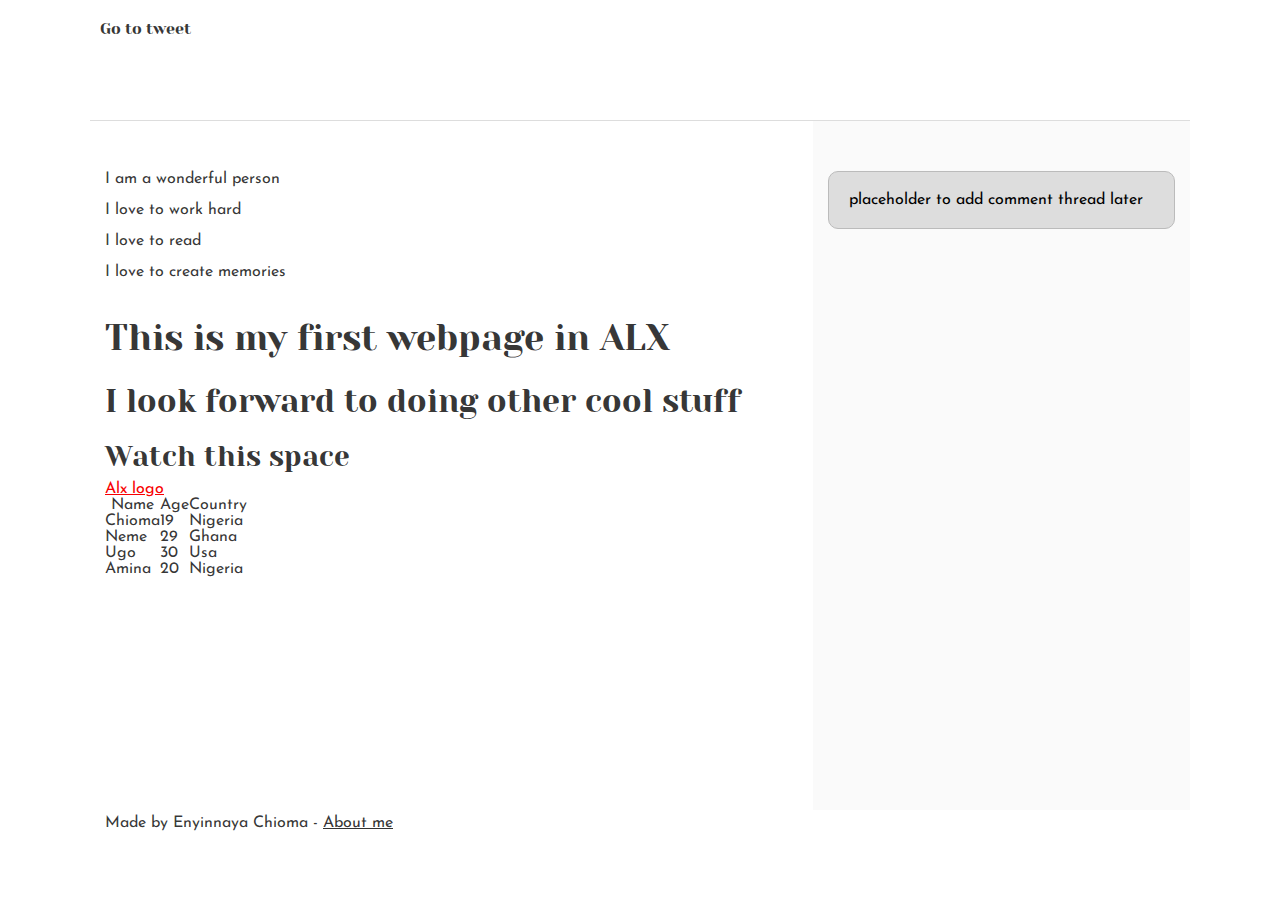
<file: css_basic/index.html>
<!DOCTYPE html>
<html lang="en">
<head>
  <meta charset="UTF-8">
  <meta name="viewport" content="width=device-width, initial-scale=1.0">
  <link href="base.css" rel="stylesheet">
<link href="styles.css" rel="stylesheet">
  <title>Document</title>
</head>
<body class="works_on_smartphone">

  <header>
    <ul>
      <li> <a href="tweets.html">Go to tweet</a></li>
    </ul>
  </header>
  <main>
    <article>
      <p>I am a wonderful person</p>
      <p>I love to work hard</p>
      <p>I love to read</p>
      <p>I love to create memories</p>
      <h1>This is my first webpage in ALX</h1>
      <h2>I look forward to doing other cool stuff</h2>
      <h3>Watch this space</h3>
      <a href="https://i.ibb.co/gTDZZT8/ALX-Logo-07.png"> Alx logo</a>

      <table>
        <thead>
        <tr>
          <th>Name</th>
          <th>Age</th>
          <th>Country</th>
        </tr>
      </thead>

      <tbody>
        <tr>
          <td>Chioma</td>
          <td>19</td>
          <td>Nigeria</td>
        </tr>
  
        <tr>
          <td>Neme</td>
          <td>29</td>
          <td>Ghana</td>
        </tr>
  
        <tr>
          <td>Ugo</td>
          <td>30</td>
          <td>Usa</td>
        </tr>
  
        <tr>
          <td>Amina</td>
          <td>20</td>
          <td>Nigeria</td>
        </tr>
      </tbody>
      </table>
    </article>
    <aside>
      <p>placeholder to add comment thread later</p>
    </aside>

    
  </main>
  

 

  <footer>Made by Enyinnaya Chioma - <a href="about.html" target="_blank">About me</a></footer>
</body>
</html>
</file>
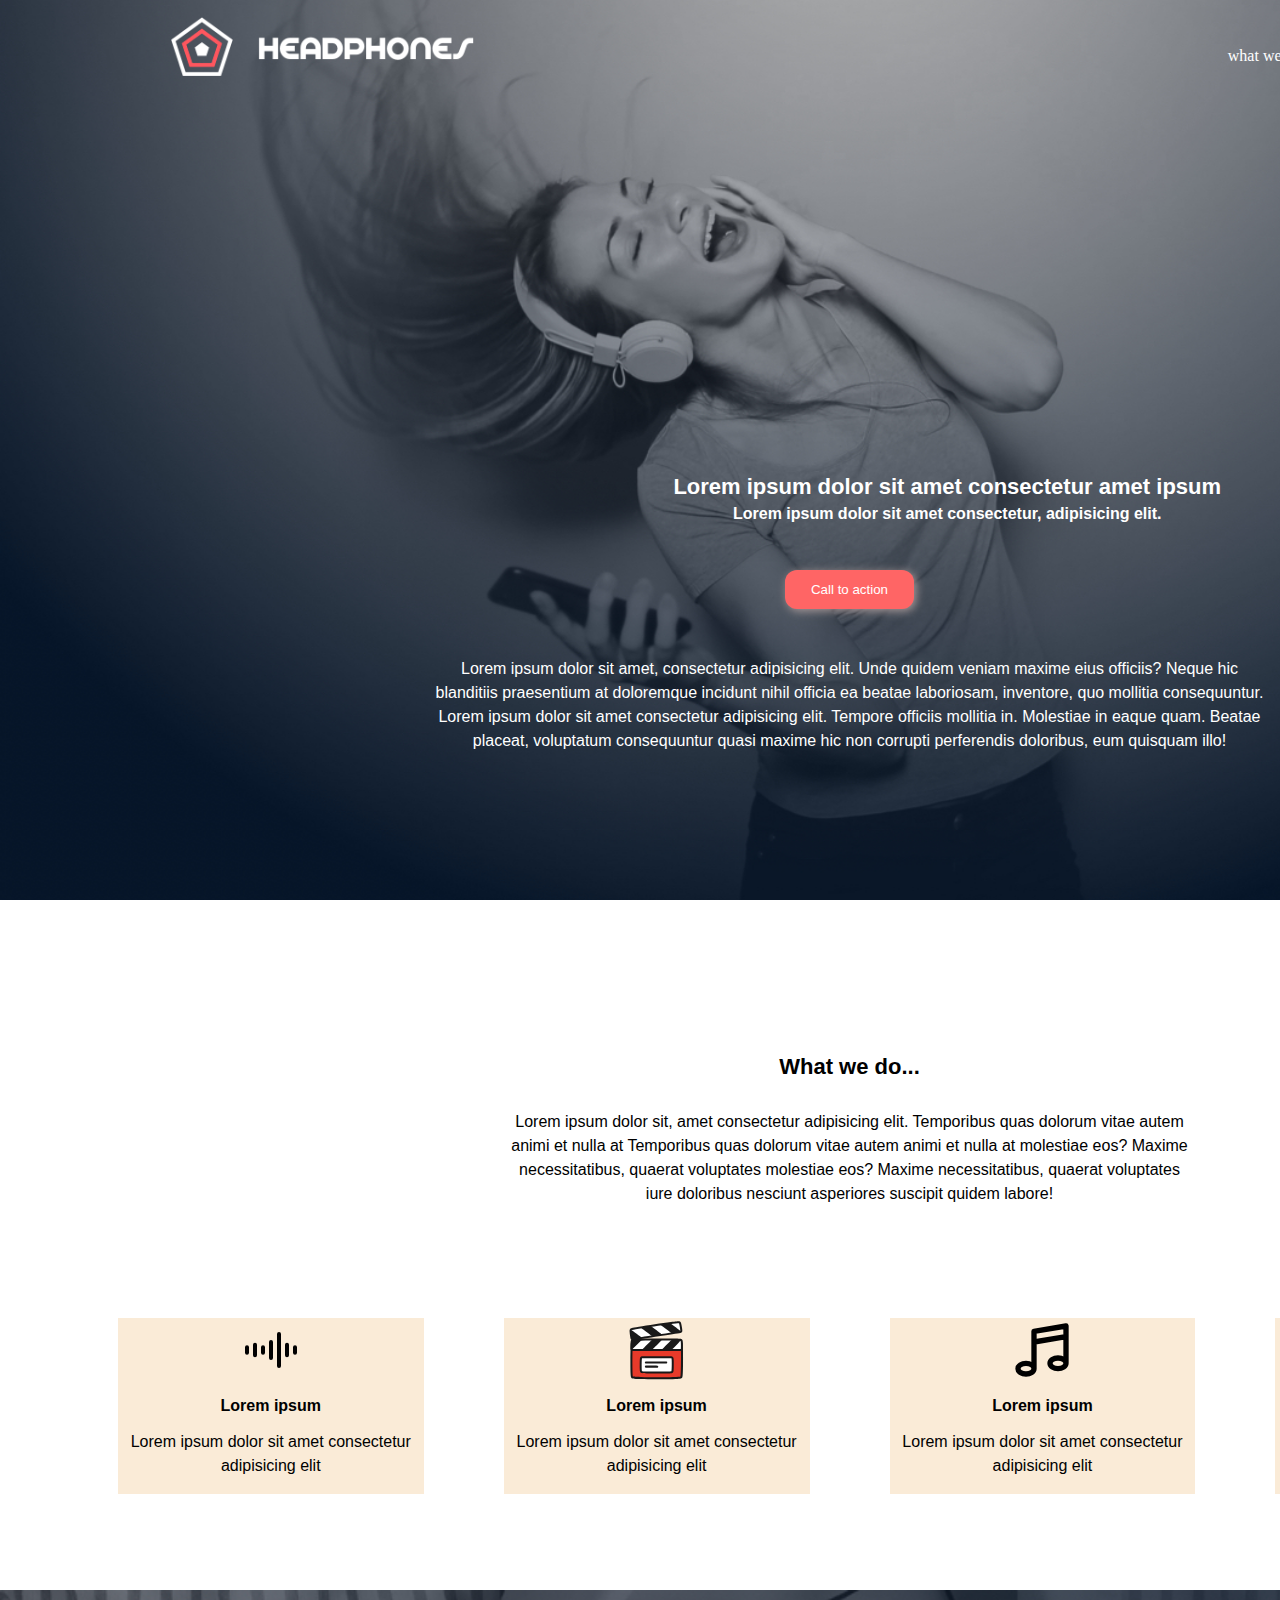
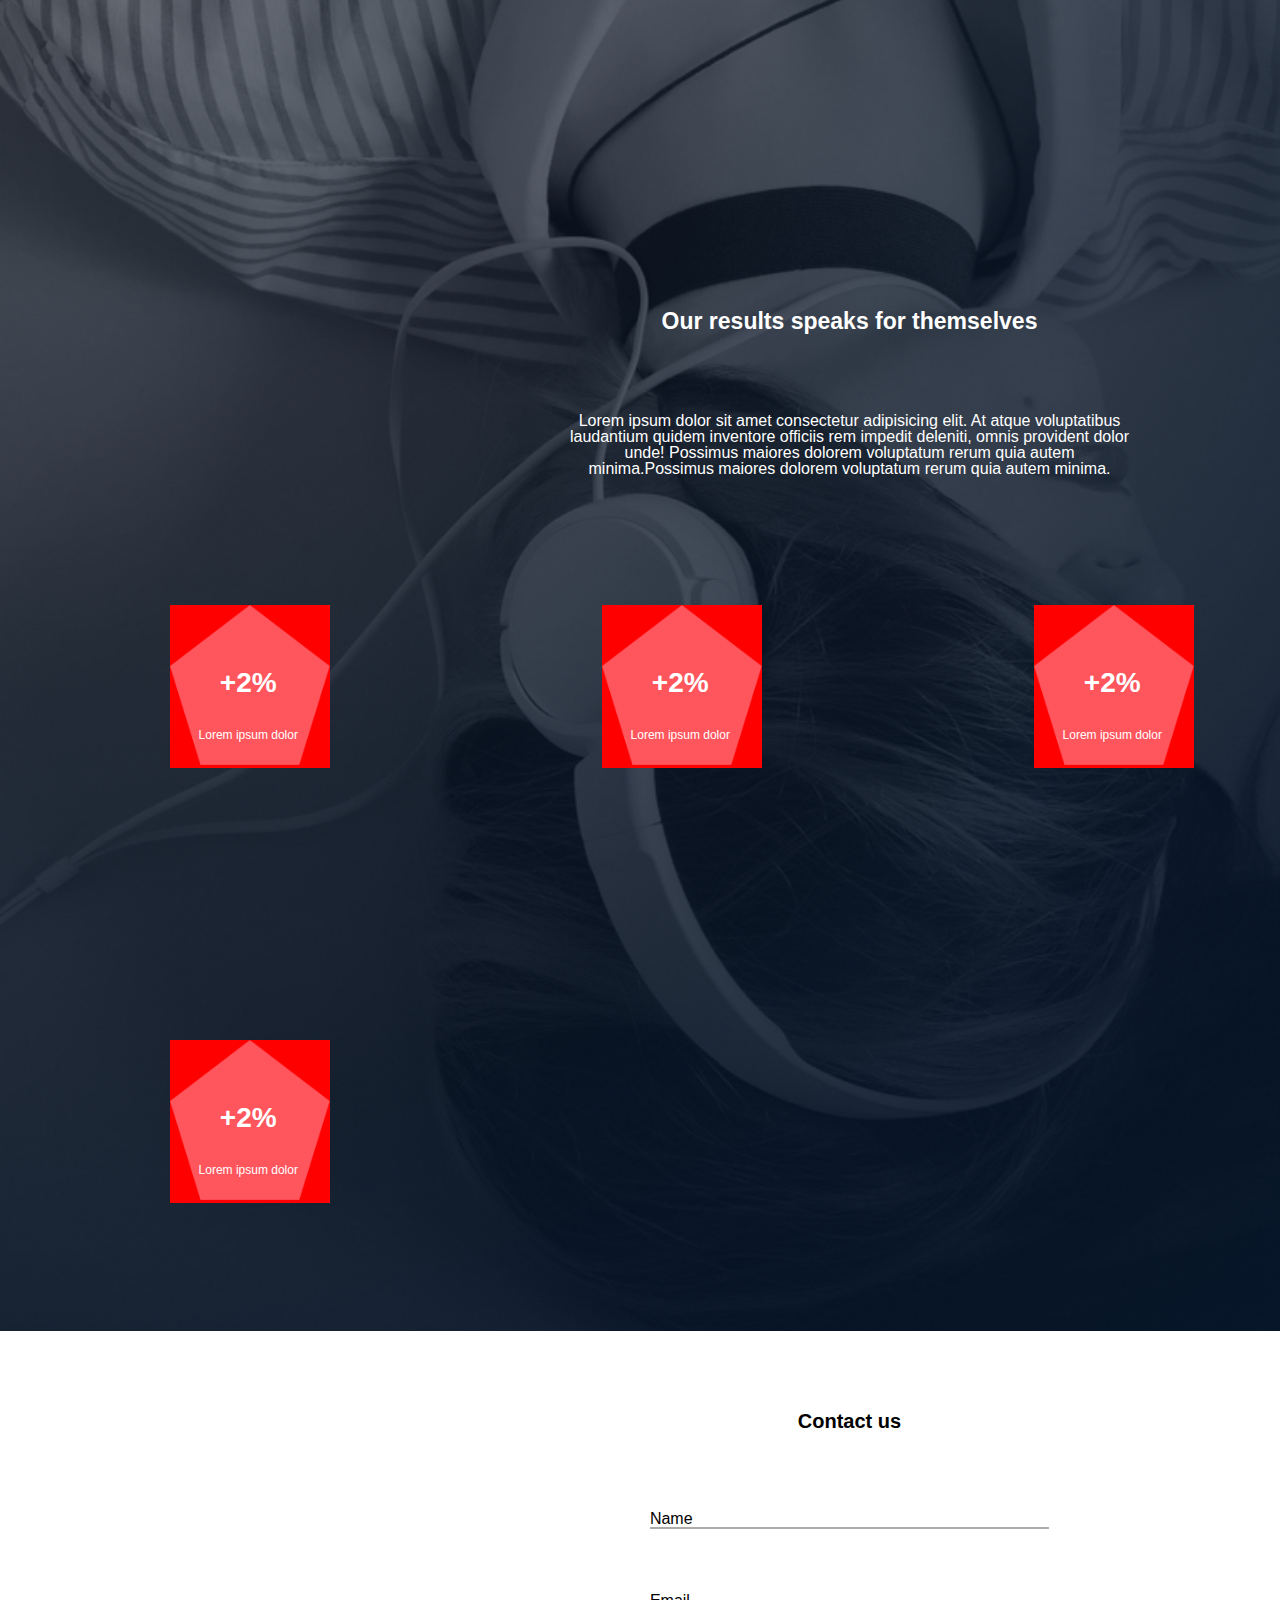
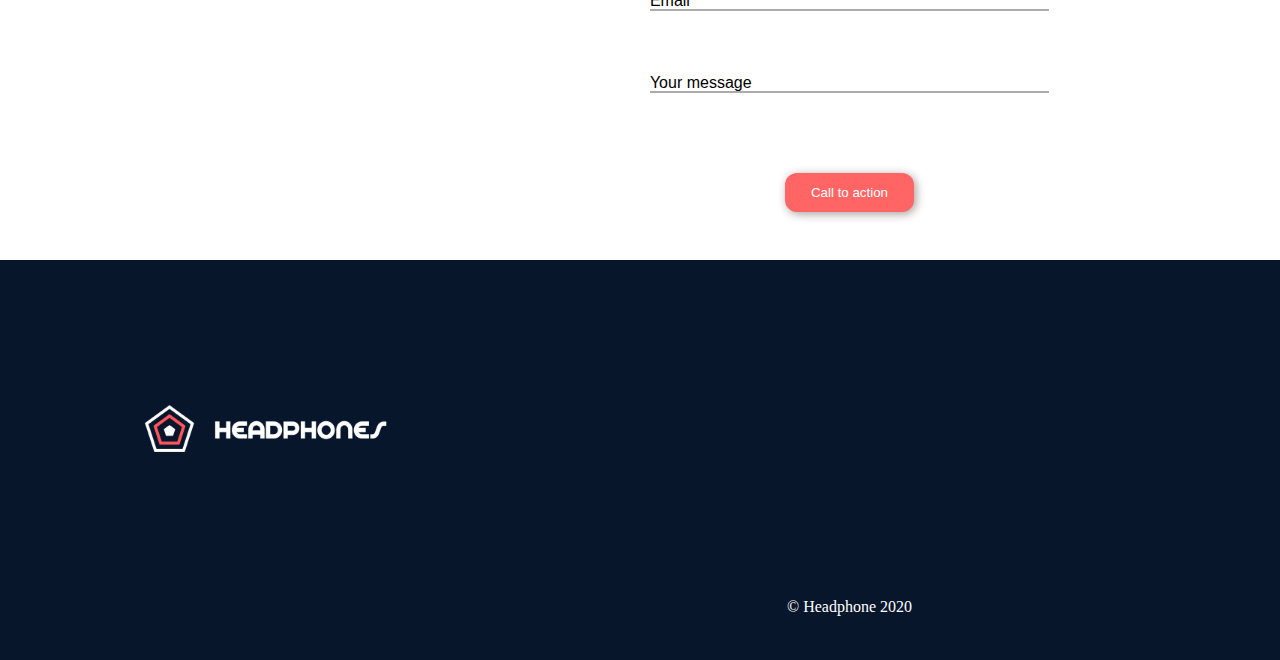
<file: headphones/index.html>
<!DOCTYPE html>
<html lang="en">
  <head>
    <meta charset="UTF-8" />
    <meta name="viewport" content="width=device-width, initial-scale=1.0" />
    <link rel="icon" href="./images/favicon.png" />
    <link
      rel="stylesheet"
      href="https://cdnjs.cloudflare.com/ajax/libs/font-awesome/6.5.2/css/all.min.css"
      integrity="sha512-SnH5WK+bZxgPHs44uWIX+LLJAJ9/2PkPKZ5QiAj6Ta86w+fsb2TkcmfRyVX3pBnMFcV7oQPJkl9QevSCWr3W6A=="
      crossorigin="anonymous"
      referrerpolicy="no-referrer"
    />
    <link rel="stylesheet" href="./css/reset.css" />
    <link
      rel="stylesheet"
      href="./css/headphones.css"
      type="text/css"
      charset="utf-8"
    />
    <title>Headphones</title>
  </head>
  <body>
    <div class="bg-image">
      <header>
        <nav>
          <img src="./images/logo_headphones.png" alt="" />

          <ul>
            <li>what we do</li>
            <li>our results</li>
            <li>contact us</li>
          </ul>
        </nav>
      </header>

      <main>
        <!-- hero section -->
        <section class="hero-writeup">
          <div>
            <div class="hero-title">
              <h3>Lorem ipsum dolor sit amet consectetur amet ipsum</h3>
              <p>Lorem ipsum dolor sit amet consectetur, adipisicing elit.</p>
            </div>

            <div class="hero-btn-container">
              <button>Call to action</button>
            </div>

            <div class="hero-para-container">
              <p>
                Lorem ipsum dolor sit amet, consectetur adipisicing elit. Unde
                quidem veniam maxime eius officiis? Neque hic blanditiis
                praesentium at doloremque incidunt nihil officia ea beatae
                laboriosam, inventore, quo mollitia consequuntur. Lorem ipsum
                dolor sit amet consectetur adipisicing elit. Tempore officiis
                mollitia in. Molestiae in eaque quam. Beatae placeat, voluptatum
                consequuntur quasi maxime hic non corrupti perferendis
                doloribus, eum quisquam illo!
              </p>
            </div>
          </div>
        </section>
        <!-- What we do section -->
        <section class="what-we-do">
          <div>
            <div class="wwd-title">
              <h2>What we do...</h2>
            </div>

            <div class="wwd-writeup">
              <p>
                Lorem ipsum dolor sit, amet consectetur adipisicing elit.
                Temporibus quas dolorum vitae autem animi et nulla at Temporibus
                quas dolorum vitae autem animi et nulla at molestiae eos? Maxime
                necessitatibus, quaerat voluptates molestiae eos? Maxime
                necessitatibus, quaerat voluptates iure doloribus nesciunt
                asperiores suscipit quidem labore!
              </p>
            </div>

            <div class="our-services">
              <div class="each-service">
                <div class="img-holder">
                  <img src="./images/sound-1-svgrepo-com.svg" alt="" />
                </div>

                <div class="each-service-title">
                  <h4>Lorem ipsum</h4>
                </div>

                <div class="each-service-p">
                  <p>Lorem ipsum dolor sit amet consectetur adipisicing elit</p>
                </div>
              </div>
              <div class="each-service">
                <div class="img-holder">
                  <img
                    src="./images/editor-films-production-svgrepo-com.svg"
                    alt=""
                  />
                </div>

                <div class="each-service-title">
                  <h4>Lorem ipsum</h4>
                </div>

                <div class="each-service-p">
                  <p>Lorem ipsum dolor sit amet consectetur adipisicing elit</p>
                </div>
              </div>
              <div class="each-service">
                <div class="img-holder">
                  <img src="./images/music-svgrepo-com.svg" alt="" />
                </div>

                <div class="each-service-title">
                  <h4>Lorem ipsum</h4>
                </div>

                <div class="each-service-p">
                  <p>Lorem ipsum dolor sit amet consectetur adipisicing elit</p>
                </div>
              </div>
              <div class="each-service">
                <div class="img-holder">
                  <img src="./images/sound-amplifier-svgrepo-com.svg" alt="" />
                </div>

                <div class="each-service-title">
                  <h4>Lorem ipsum</h4>
                </div>

                <div class="each-service-p">
                  <p>Lorem ipsum dolor sit amet consectetur adipisicing elit</p>
                </div>
              </div>
            </div>
          </div>
        </section>
        <!-- our result -->
        <section class="Our-result">
          <div class="our-result-bg">
            <div class="result-content-container">
              <div>
                <div class="result-title">
                  <h3>Our results speaks for themselves</h3>
                </div>

                <div class="result-para">
                  <p>
                    Lorem ipsum dolor sit amet consectetur adipisicing elit. At
                    atque voluptatibus laudantium quidem inventore officiis rem
                    impedit deleniti, omnis provident dolor unde! Possimus
                    maiores dolorem voluptatum rerum quia autem minima.Possimus
                    maiores dolorem voluptatum rerum quia autem minima.
                  </p>
                </div>

                <div class="result-percent-holder">
                  <div class="each-percent">
                    <img src="./images/pentagone.png" alt="" />
                    <div class="percent-writeup">
                      <h3>+2%</h3>
                      <p>Lorem ipsum dolor</p>
                    </div>
                  </div>

                  <div class="each-percent">
                    <img src="./images/pentagone.png" alt="" />
                    <div class="percent-writeup">
                      <h3>+2%</h3>
                      <p>Lorem ipsum dolor</p>
                    </div>
                  </div>

                  <div class="each-percent">
                    <img src="./images/pentagone.png" alt="" />
                    <div class="percent-writeup">
                      <h3>+2%</h3>
                      <p>Lorem ipsum dolor</p>
                    </div>
                  </div>

                  <div class="each-percent">
                    <img src="./images/pentagone.png" alt="" />
                    <div class="percent-writeup">
                      <h3>+2%</h3>
                      <p>Lorem ipsum dolor</p>
                    </div>
                  </div>
                </div>
              </div>
            </div>
          </div>
        </section>

        <!-- contact us -->
        <section class="contact-us">
          <div>
            <div class="form_holder">
              <h3>Contact us</h3>

              <form action="#">
                <div class="form-group">
                  <div class="name-holder">
                    <label for="name">Name</label>
                    <div class="input-line" id="name"></div>
                  </div>
                  <div class="email-holder">
                    <label for="name">Email</label>
                    <div class="input-line" id="name"></div>
                  </div>
                  <div class="message-holder">
                    <label for="name">Your message</label>
                    <div class="input-line" id="name"></div>
                  </div>

                  <div class="contact-btn-container">
                    <button>Call to action</button>
                  </div>
                </div>
              </form>
            </div>
            <div></div>
          </div>
        </section>
      </main>

      <footer class="footer">
        
        <div class="footer-container">
          <div class="footer-holder">
            <div class="logo">
              <img src="./images/logo_headphones.png" alt=" headphone logo" />
            </div>
            <div class="socials">
              <i class="fa-brands fa-facebook"></i>

              <i class="fa-brands fa-twitter"></i>

              <i class="fa-brands fa-instagram"></i>
            </div>
          </div>
          
        </div>
        <div class="copyright">
          <p>© Headphone 2020</p>
        </div>
        
      </footer>
    </div>
  </body>
</html>
</file>
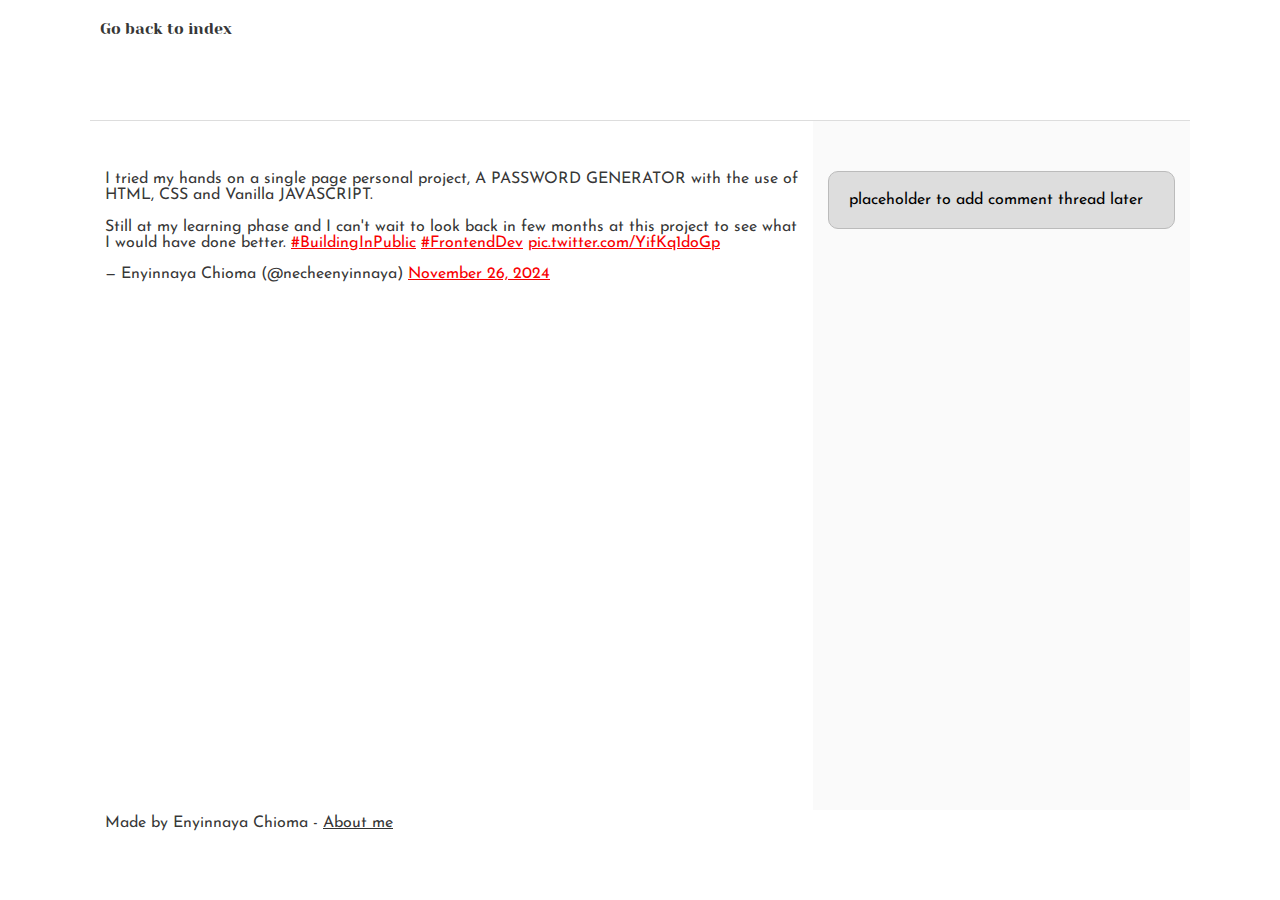
<file: css_basic/tweets.html>
<!DOCTYPE html>
<html lang="en">
<head>
  <meta charset="UTF-8">
  <meta name="viewport" content="width=device-width, initial-scale=1.0">

  <link href="base.css" rel="stylesheet">
<link href="styles.css" rel="stylesheet">
  <title>Document</title>
</head>
<body>

  <header>
    <ul>
      <li> <a href="index.html">Go back to index</a></li>
    </ul>
  </header>
  <main>
    <article>
      <blockquote class="twitter-tweet"><p lang="en" dir="ltr">I tried my hands on a single page personal project, A PASSWORD GENERATOR with the use of HTML, CSS and Vanilla JAVASCRIPT.<br><br>Still at my learning phase and I can&#39;t wait to look back in few months at this project to see what I would have done better. <a href="https://twitter.com/hashtag/BuildingInPublic?src=hash&amp;ref_src=twsrc%5Etfw">#BuildingInPublic</a> <a href="https://twitter.com/hashtag/FrontendDev?src=hash&amp;ref_src=twsrc%5Etfw">#FrontendDev</a> <a href="https://t.co/YifKq1doGp">pic.twitter.com/YifKq1doGp</a></p>&mdash; Enyinnaya Chioma (@necheenyinnaya) <a href="https://twitter.com/necheenyinnaya/status/1861484488988950731?ref_src=twsrc%5Etfw">November 26, 2024</a></blockquote> <script async src="https://platform.twitter.com/widgets.js" charset="utf-8"></script>
    </article>

    <aside>
      <p>placeholder to add comment thread later</p>
    </aside>
  </main>

 

 


  <footer>Made by Enyinnaya Chioma - <a href="about.html" target="_blank">About me</a></footer>
</body>
</html>
</file>
<file: css_basic/base.css>
/* Importing webfonts */
/* (If you're learning CSS, you should disregard that) */

@import url(https://fonts.googleapis.com/css?family=Yeseva+One);
@import url(https://fonts.googleapis.com/css?family=Josefin+Sans:400,700,700italic,400italic);


/* CSS reset rules */

html, body {
	height: 100%;
	min-height: 100%;
}
html, body, div, span, applet, object, iframe,
h1, h2, h3, h4, h5, h6, p, blockquote, pre,
a, abbr, acronym, address, big, cite, code,
del, dfn, img, ins, kbd, q, s, samp,
small, strike, sub, sup, tt, var,
b, u, i, center,
dl, dt, dd,
fieldset, form, label, legend,
table, caption, tbody, tfoot, thead, tr, th, td,
article, aside, canvas, details, embed, 
figure, figcaption, footer, header, hgroup, 
menu, nav, output, ruby, section, summary,
time, mark, audio, video {
	margin: 0;
	padding: 0;
	border: 0;
	font-size: 100%;
	font: inherit;
	vertical-align: baseline;
}
/* HTML5 display-role reset for older browsers */
article, aside, details, figcaption, figure, 
footer, header, hgroup, menu, nav, section {
	display: block;
}
body {
	line-height: 1;
}
blockquote, q {
	quotes: none;
}
blockquote:before, blockquote:after,
q:before, q:after {
	content: '';
	content: none;
}
table {
	border-collapse: collapse;
	border-spacing: 0;
}


/* Fonts and colors */

body {
	font-family: 'Josefin Sans', serif;
	color: rgba(0, 0, 0, 0.8);
}
h1, h2, h3, h4, h5, h6, header {
	font-family: 'Yeseva One', sans-serif;
}
article {
}
header {
	border-bottom: 1px solid rgb(221,221,221);
	transition: border-bottom-color 1s ease;
}
header a {
	color: rgba(0, 0, 0, 0.8);
}
aside {
	background: #FAFAFA;
}
aside p {
	border: 1px solid #bbb;
	background: #ddd;
	color: black;
}
footer a {
	color: rgba(0, 0, 0, 0.8);
}
a {
	color: #F80002;
}


/* Positioning and margins */

@media (min-width: 1100px) {
	body {
		width: 1100px;
		margin: 0 auto;
	}
}

article {
	padding: 50px 15px;
}
article > *:first-child {
	margin-top: 0;
}
aside {
	padding: 50px 15px;
}
header .right {
	float: right;
	margin: 0 10px 15px;
}


/* Header */
header {
	padding: 20px 0;
	height: 80px;
}
header ul {
	list-style: none;
	margin: 0;
	padding: 0;
}
header li {
	display: inline;
	vertical-align:middle;
}
header li:first-child {
	margin: 0;
}
header li a {
	margin: 0 10px;
}
header li.logo {
	font-size: 36px;
}
header a {
	text-decoration: none;
}


/* Aside */

aside p {
	border-radius: 10px;
	padding: 20px 20px;
}


/* Footer */

footer {
	padding: 5px 15px;
	height: 80px;
}


/* Text styles and margins */

p {
	margin-bottom: 15px;
}
h1 {
	font-size: 36px;
	margin: 40px 0 20px;
}
h2 {
	font-size: 32px;
	margin: 30px 0 15px;
}
h3 {
	font-size: 28px;
	margin: 25px 0 10px;
}
h4 {
	font-size: 20px;
	font-weight: bold;
	margin: 20px 0 10px;
}
h5 {
	font-size: 18px;
	font-weight: bold;
	margin: 15px 0 10px;
}
h6 {
	font-weight: bold;
	margin: 5px 0;
}

@media (max-width: 800px) {
  body.works_on_smartphone {
  	display: block;
  }
  body.works_on_smartphone main {
  	display: block;
  }
  header .right {
  	float: none;
  }
}
</file>
<file: css_basic/styles.css>
body, main{
  display: flex;
}


body{
  flex-direction: column;
}

main{
  flex-direction: row;
  flex: auto;
}

article{
  flex: 2;
  overflow-y: auto;
}

aside{
  flex: 1;
  overflow-y: auto;
}
</file>
<file: headphones/css/headphones.css>
@font-face{ 
	font-family: 'MyWebFont';
	src: url('WebFont.eot');
	src: url('WebFont.eot?iefix') format('eot'),
	     url('WebFont.woff') format('woff'),
	     url('WebFont.ttf') format('truetype'),
	     url('WebFont.svg#webfont') format('svg');
}


/* universal styling */
*{
  font-family: sans-serif;
  text-decoration: none;
  user-select: none;
}

/* styling for the two call to action buttons */
button:hover{
  opacity: 0.9
}

:root{
  --white: #fff;
  --primary-color:#FF6565;
}
/* background image for hero */
.bg-image{
  background-image: url('../images/headphones_hero_1.jpg');
  background-repeat: no-repeat;
  background-size: cover;

}

body{
  display: flex;
  height: 100vh;
}

header{
  /* background-color: red; */
  display:  flex;
  justify-content: center;
  width: 100%;
  height: 60px;
  margin: 1rem 0 7rem 0;
}

/*  nav*/
nav{
display: inherit;
justify-content: space-between;
  width: 80%;
}


/* nav ul */
nav ul{
  display: flex;
  gap: 3rem;
  text-align: center;
}

/* nav list */
nav ul li{
margin-top: 2rem;
color: var(--white);

}

/* hero writeuo */

section.hero-writeup{
  display: flex;
  justify-content: center;
  align-items: center;
  width: 90%;
  height: 500px;
  margin: 0 auto;
  margin-top: 18rem ;
}

.hero-title{
 margin: 0 30rem;
 width: 50%;
 text-align: center;
 color: var(--white);
}

.hero-title h3{
   font-weight: 700;
   font-size: 22px;
   margin-bottom: .5rem;
}

.hero-title p{
  font-weight: 600;
  margin-bottom: 3rem;

}

.hero-btn-container, .contact-btn-container{
  display: flex;
  justify-content: center;
  margin-bottom: 3rem;
}



.hero-btn-container button, .contact-btn-container button{
  padding: 12px 26px;
  border-radius: 12px;
  border: none;
  color: white;
  background-color: var(--primary-color);
  box-shadow: 2px 2px 10px  #aa9c9c;
}

.hero-para-container{
  display: flex;
  justify-content: center;
  align-items: center;
  width: 55%;
  margin: 0 auto;
  text-align: center;
   color: var(--white);
   line-height: 1.5;
}


.what-we-do{
  display: flex;
  justify-content: center;
  align-items: center;
  margin: 6rem 0;
 
}

.wwd-title{
  display: flex;
  align-items: center;
  justify-content: center;
  margin-top: 6rem;

}

.wwd-title h2{
  font-weight: 700;
  font-size: 22px;
  margin-bottom: 2rem;
}

.wwd-writeup{
  display: flex;
  justify-content: center;
  align-items: center;
  width: 40%;
  margin: 0 auto;
  text-align: center;
   line-height: 1.5;
   margin-bottom: 2rem;

}

.our-services{
  display: flex;
  justify-content: center;
  align-items: center;
  gap: 5rem ;
   flex-wrap: wrap;
  margin-top: 7rem;
}

.each-service{
  width: 18%;
  background-color: antiquewhite;
}





.our-services .img-holder,.our-services .each-service-title, .our-services .each-service-p{
  display: flex;
  justify-content: center;
  align-items: center;
  text-align: center;
  margin-bottom: 1rem;
}

.our-services img{
  width: 4rem;
  height: 4rem;
  
}

.our-services .each-service-title{
  font-weight: 700;
}

.our-services .each-service-p{
  line-height: 1.5;
}



/* backgound image for our results */
.our-result-bg{
  background-image: url('../images/headphones_hero_2.jpg');
  background-repeat: no-repeat;
  background-size: cover;

}

.result-content-container{
  display: flex;
  align-items: center;
  justify-content: center;
  width: 80%;
  margin: 0 auto;
  color: var(--white);
}


.result-content-container>div{
  margin-top: 20rem;
  text-align: center;
}

.result-title{
  font-weight: 700;
  font-size: 23px;
  margin-bottom: 5rem;
}

.result-para {
 margin: 0 25rem;
  text-align: center;
}

.result-percent-holder{
  margin: 8rem 0;
  display: flex;
  flex-wrap: wrap;
  gap: 17rem;
}


.result-percent-holder img{
  height: 10rem;
  width: 10rem;
}

.each-percent{
  position: relative;
  background-color: red;
}

.percent-writeup{
  /* background-color: red; */
  position: absolute;
  top: 4rem;
  right: 2rem;
   
}

.percent-writeup h3{
  font-size: 28px;
  font-weight: 700;
  margin-bottom: 2rem;
  
}

.percent-writeup p{
  font-size: 12px;
}

.contact-us{
 margin-top: 5rem;
}

.contact-us>div{
  justify-content: center;
  align-items: center;
  width: 80%;
  margin: 0 auto;
}


.contact-us h3{
  text-align: center;
  font-weight: 700;
  font-size: 20px;
  margin-bottom: 5rem;
}


.form-group{
  margin: 0 30rem;
}

.input-line{
  border: 0.8px solid #adaaaa;
}

.name-holder, .email-holder{
  margin-bottom: 4rem ;
}


.message-holder{
  margin-bottom: 5rem;
}

footer{
  width: 100%;
  height: 25rem;
  background-color: #07162a;
  color: var(--white);
}

.footer-container{
  display: flex;
  align-items: center;
}

.footer-holder{
  display: flex;
  justify-content:  space-between;
  align-items: center;
margin: 9rem ;

}

.logo img {
 height: 3rem;
 margin-right: 70rem;
}

.socials i{
 margin-right: 1rem;
}

.copyright{
  display: flex;
  justify-content: center;
}


/* media query for phone */
@media  screen and (max-width: 767px){

  body{
    width: 767px;
  }


  .each-service{
    width: 90%;
    /* background-color: rgb(43, 46, 194); */
  }

  .each-percent{
    width: 50%;

  }


  .result-percent-holder{
    display: flex;
    justify-content: center;
    flex-wrap: wrap;
  }

  .percent-writeup{
    position: absolute;
    left: 3rem;
    right: 3rem;
     
  }
}



/* media query for tab */
@media screen and (min-width: 768px ) and (max-width: 992px){


  body{
    width: 992px;
  }

  .section.hero-writeup{
    display: flex;
    justify-content: center;
    align-items: center;
    width: 70%;
    height: 200px;
    margin: 0 auto;
    margin-top: 18rem ;
  }

  .our-services{
    background-color: red;
  }

  .each-service{
    width:40%;
    
    background-color: rgb(43, 194, 50);
  }

  .our-services .each-service-p{
    width: 30%;
    margin: 0 auto;
    display: flex;
    justify-content: center;
    align-items: center;
    text-align: center;
    background-color: #fff;
  }

  .each-percent{
    width: 33%;

  }

  .percent-writeup{
    position: absolute;
    left: 2rem;
    right: 2rem;
     
  }
}
</file>
